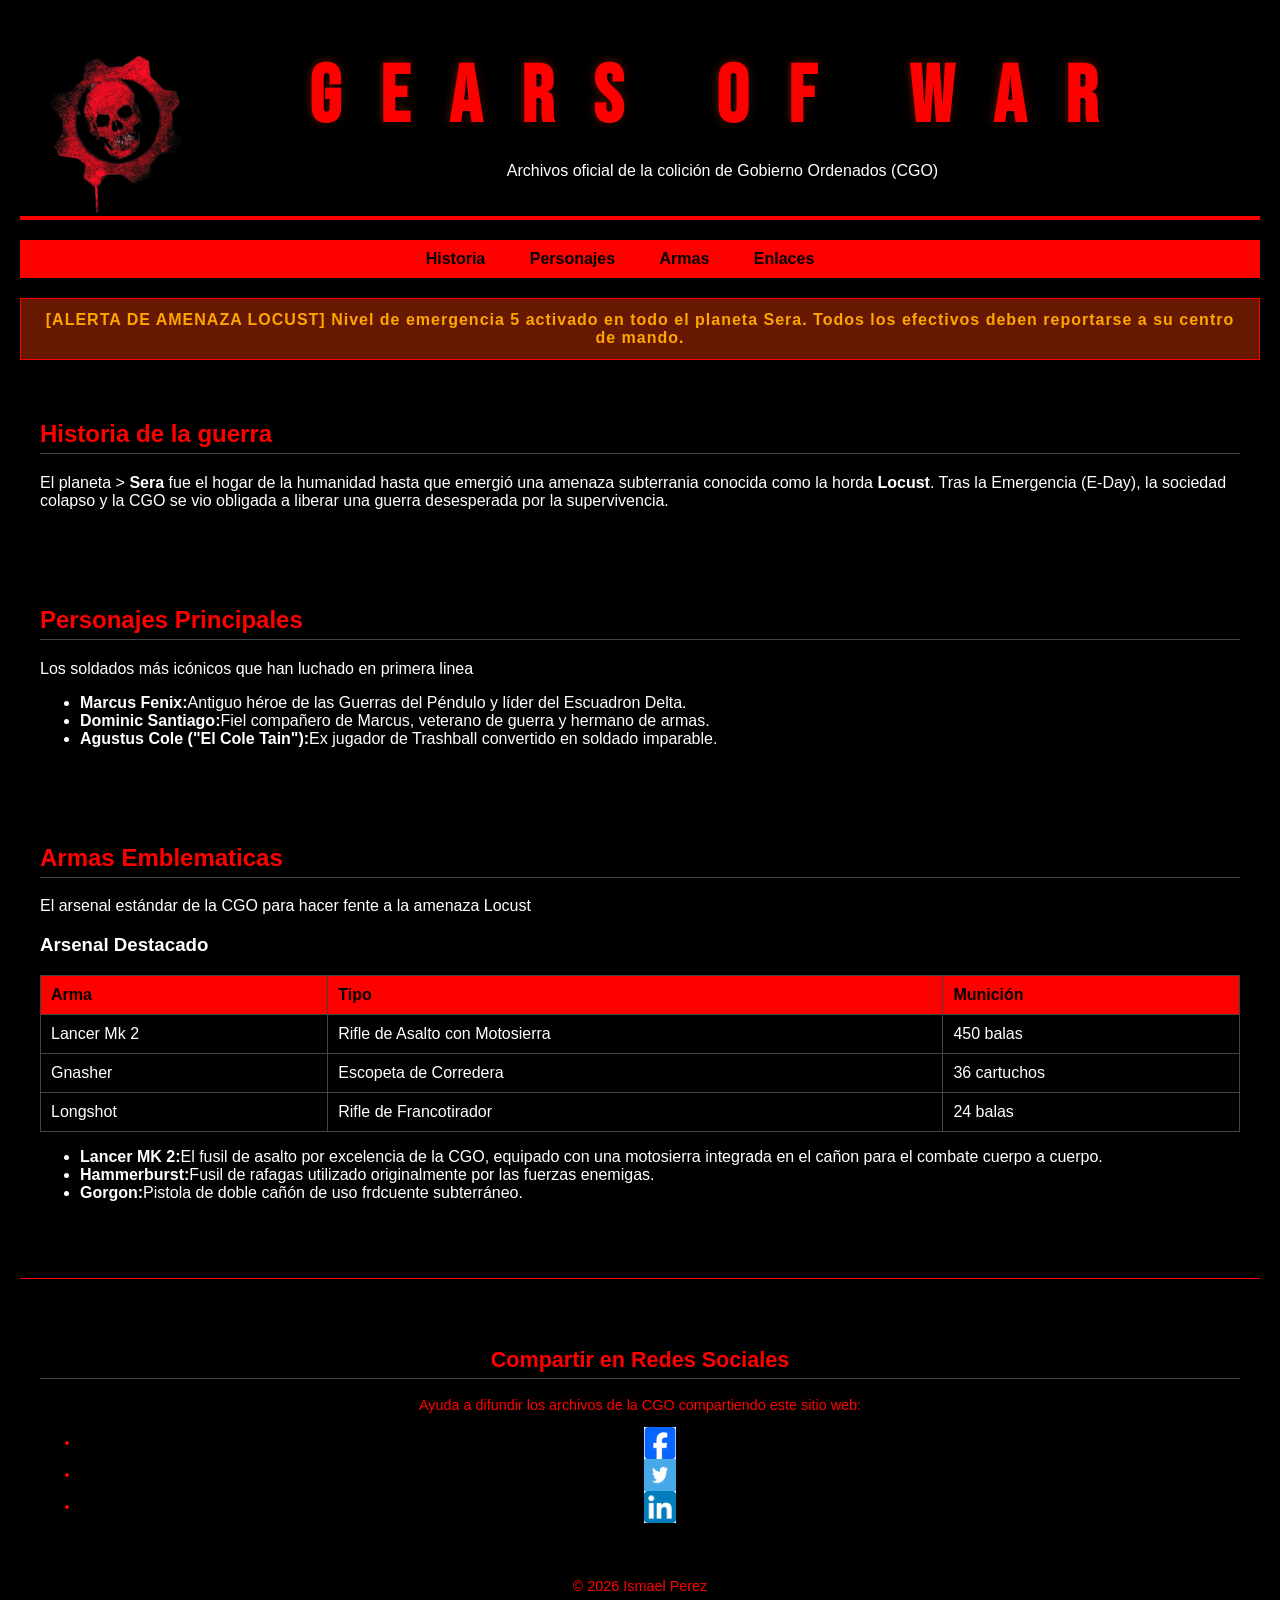
<file: index.html>
<!DOCTYPE html>
<html lang="es">
<head>
   <!--METADATOS DE BUSQUEDA-->
   <meta charset="UTF-8">
    <meta name="viewport" content="width=device-width, initial-scale=1.0">
    <meta name="description" content="videojuegos Historia Locust Gears ">
     <meta name ="robots" content="index,follow ">
      <meta name="author" content="Ismael perez ">
     
    <!--METADATOS OPEN GRAPH PARA REDES SOCIALES -->
    <meta name="twitter:card" content="summary">
<meta property="og:title" content="Gears of War - Archivos CGO">
<meta property="og:description" content="Archivos oficiales de la colición de Gobierno Ordenados (CGO) Y la Horda Locust">
<meta property="og:image" content="https://ismaelperezcotreras-prog.github.io/logo.png">
<meta property="og:url" content="https://ismaelperezcotreras-prog.github.io/">

     <link rel="canonical" href="https://ismaelperezcotreras-prog.github.io/" > <!--URL OFICIAL-->
    <link rel="stylesheet" type="text/css" href="estilos.css"><!--ENLACE A CSS-->
    <title>GEARS OF WAR</title>
    <!-- Fuente militar/ -->
<link href="https://fonts.googleapis.com/css2?family=Bebas+Neue&display=swap" rel="stylesheet">


</head>
<body>
    <!--CABEZERA-->
    <header>
        <img src="logo.png" alt="Logotipo de Gears of War" class="logo-cgo"/>
    <h1>GEARS OF WAR</h1>
    <p>Archivos oficial de la colición de Gobierno Ordenados (CGO)</p>
    
    

    </header> 
    <!--BARRA DE NAVEGACION -->
    <nav>
        <ul>
           <li><a href="historia.html">Historia</a></li>
            <li><a href="#Personajes">Personajes</a></li>
            <li><a href="#Armas">Armas</a></li>
            <li><a href="#Enlaces">Enlaces</a></li>
            <li><a></a></li>
        </ul>
    </nav>
    <div class="alerta-cgo">
    <strong>[ALERTA DE AMENAZA LOCUST]</strong> Nivel de emergencia 5 activado en todo el planeta Sera. Todos los efectivos deben reportarse a su centro de mando.
</div>

     <!--CONTENIDO DE LA PAGINA PRINCIPAL -->
     <!--SECCION HISTORIA -->
     <section id="Historia">
        <h2>Historia de la guerra</h2>
        <p> El planeta ><strong> Sera </strong>fue el hogar de la humanidad hasta que emergió una amenaza subterrania conocida como la horda<strong> Locust</strong>. Tras la Emergencia (E-Day), la sociedad colapso y la CGO se vio obligada a liberar una guerra desesperada por la supervivencia.</p>
     </section>

     <!-- SECCION DE PERSONAJES -->
      <section id="Personajes">
        <h2>Personajes Principales</h2>
        <p>Los soldados más icónicos que han luchado en primera linea </p>
        <ul>
            <li><strong>Marcus Fenix:</strong>Antiguo héroe de las Guerras del Péndulo y líder del Escuadron Delta.</li>
            <li><strong>Dominic Santiago:</strong>Fiel compañero de Marcus, veterano de guerra y hermano de armas.</li>
            <li><strong>Agustus Cole ("El Cole Tain"):</strong>Ex jugador de Trashball convertido en soldado imparable.</li>

        </ul>
      </section>
      
      <!-- SECCION DE ARMA -->
       <section id="Armas">
        <h2>Armas Emblematicas</h2>
        <p>El arsenal estándar de la CGO para hacer fente a la amenaza Locust</p>
        <h3>Arsenal Destacado</h3>
<table>
    <tr> <!--FILAS-->
        <th>Arma</th>
        <th>Tipo</th>
        <th>Munición</th>
    </tr>
    <tr>
        <td>Lancer Mk 2</td>
        <td>Rifle de Asalto con Motosierra</td> <!--DATOS DE TABLA-->
        <td>450 balas</td>
    </tr>
    <tr>
        <td>Gnasher</td>
        <td>Escopeta de Corredera</td>
        <td>36 cartuchos</td>
    </tr>
    <tr>
        <td>Longshot</td>
        <td>Rifle de Francotirador</td>
        <td>24 balas</td>
    </tr>
</table>
         <ul>
            <li><strong>Lancer MK 2:</strong>El fusil de asalto por excelencia de la CGO, equipado con una motosierra integrada en el cañon para el combate cuerpo a cuerpo.</li>
            <li><strong>Hammerburst:</strong>Fusil de rafagas utilizado originalmente por las fuerzas enemigas.</li>
            <li><strong>Gorgon:</strong>Pistola de doble cañón de uso frdcuente subterráneo.</li>

        </ul>
       </section>
     



    




























     <footer>
        <section>
    <h2>Compartir en Redes Sociales</h2>
    <p>Ayuda a difundir los archivos de la CGO compartiendo este sitio web:</p>
    
    <ul class="lista-redes">
        <!-- Botón con el logo de Facebook -->
        <li>
            <a href="https://www.facebook.com/dialog/share?display=popup&app_id=94039431626&href=https%3A%2F%2Fismaelperezcotreras-prog.github.io%2F" target="_blank" rel="noopener">
                <img src="face.png" alt="Facebook" > 
            </a>
        </li>
        <!-- Botón con el logo de Twitter / X -->
        <li>
            <a href="https://twitter.com/intent/tweet?url=https%3A%2F%2Fismaelperezcotreras-prog.github.io%2F&text=Explora%20los%20archivos%20oficiales%20de%20Gears%20of%20War%20-%20CGO" target="_blank" rel="noopener">
                <img src="descarga.png" alt="Twitter" > 
            </a>
        </li>
        <!-- Botón con el logo de LinkedIn -->
        <li>
            <a href="https://www.linkedin.com/sharing/share-offsite/?url=https%3A%2F%2Fismaelperezcotreras-prog.github.io%2F" target="_blank" rel="noopener">
                <img src="linked.png" alt="LinkedIn" > 
            </a>
        </li>
    </ul>
</section>
        
        &copy; 2026 Ismael Perez
    
    </footer>
</body>
</html>
</file>
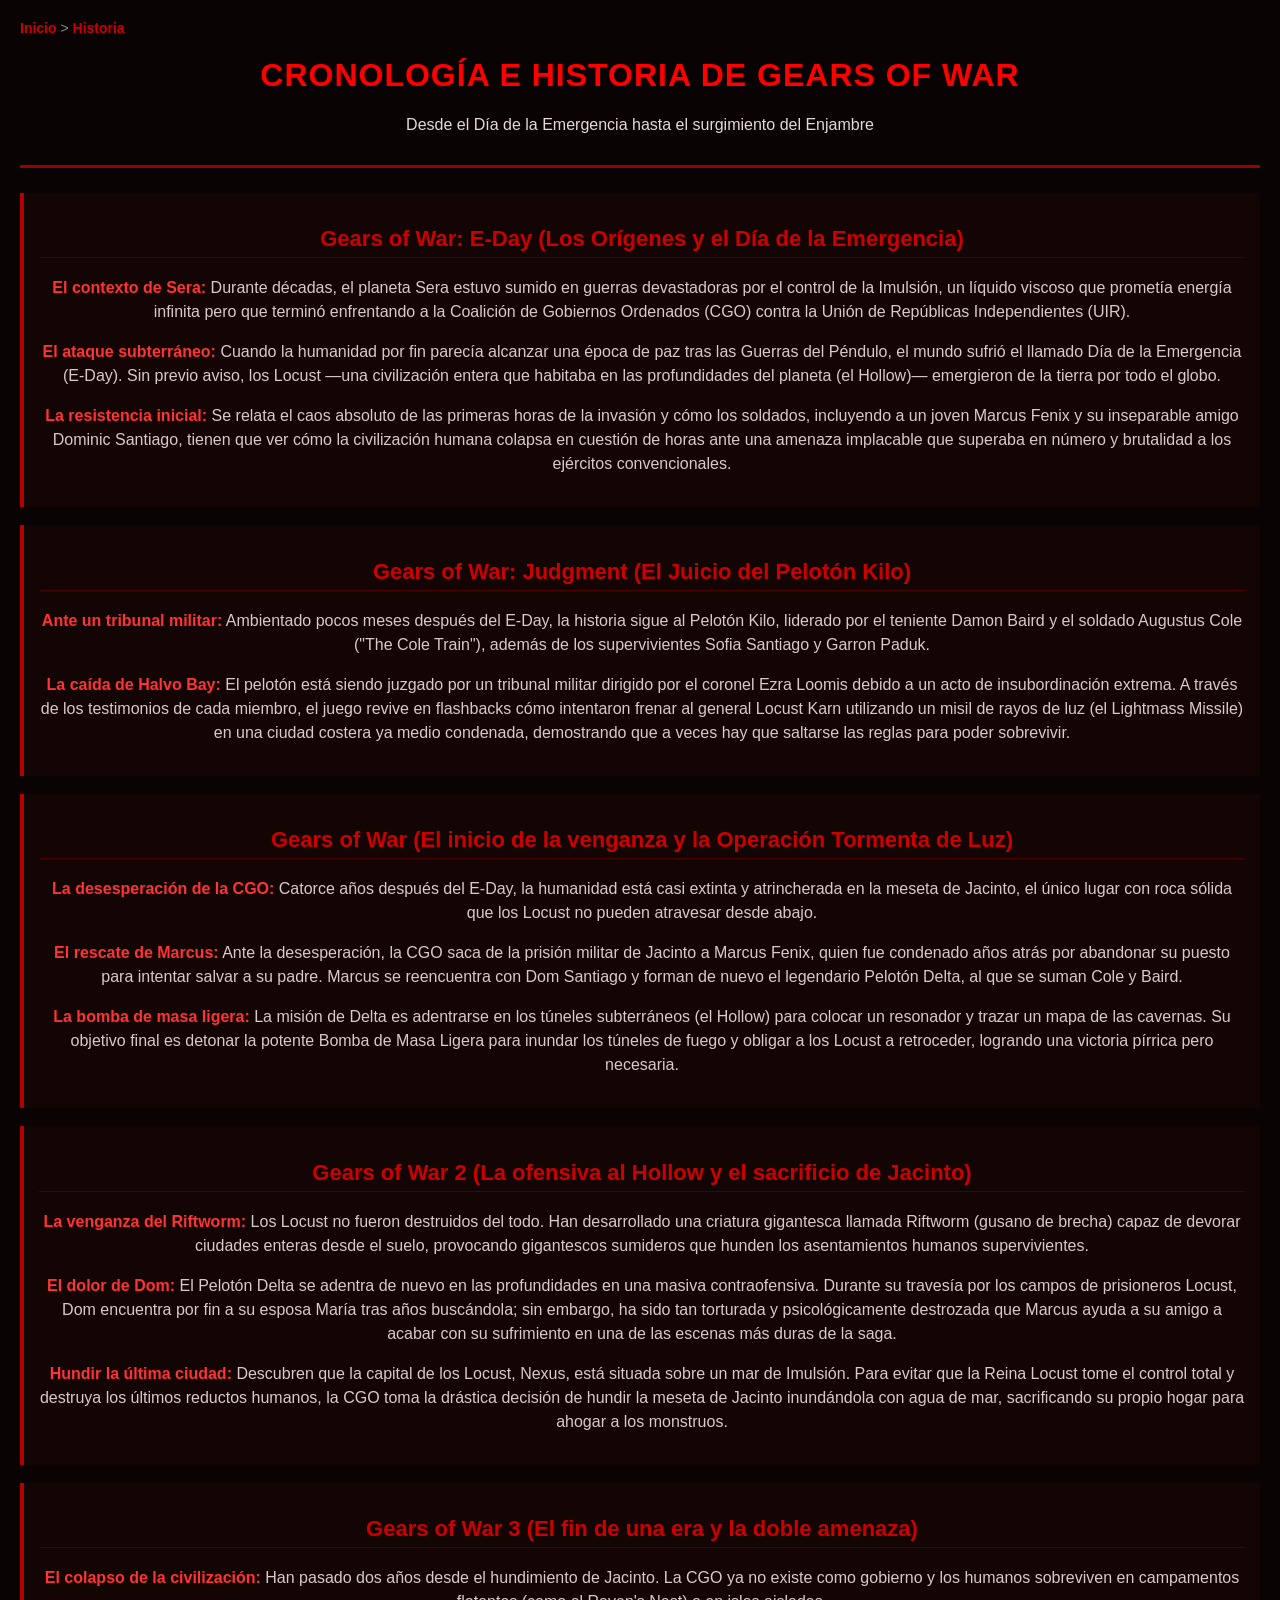
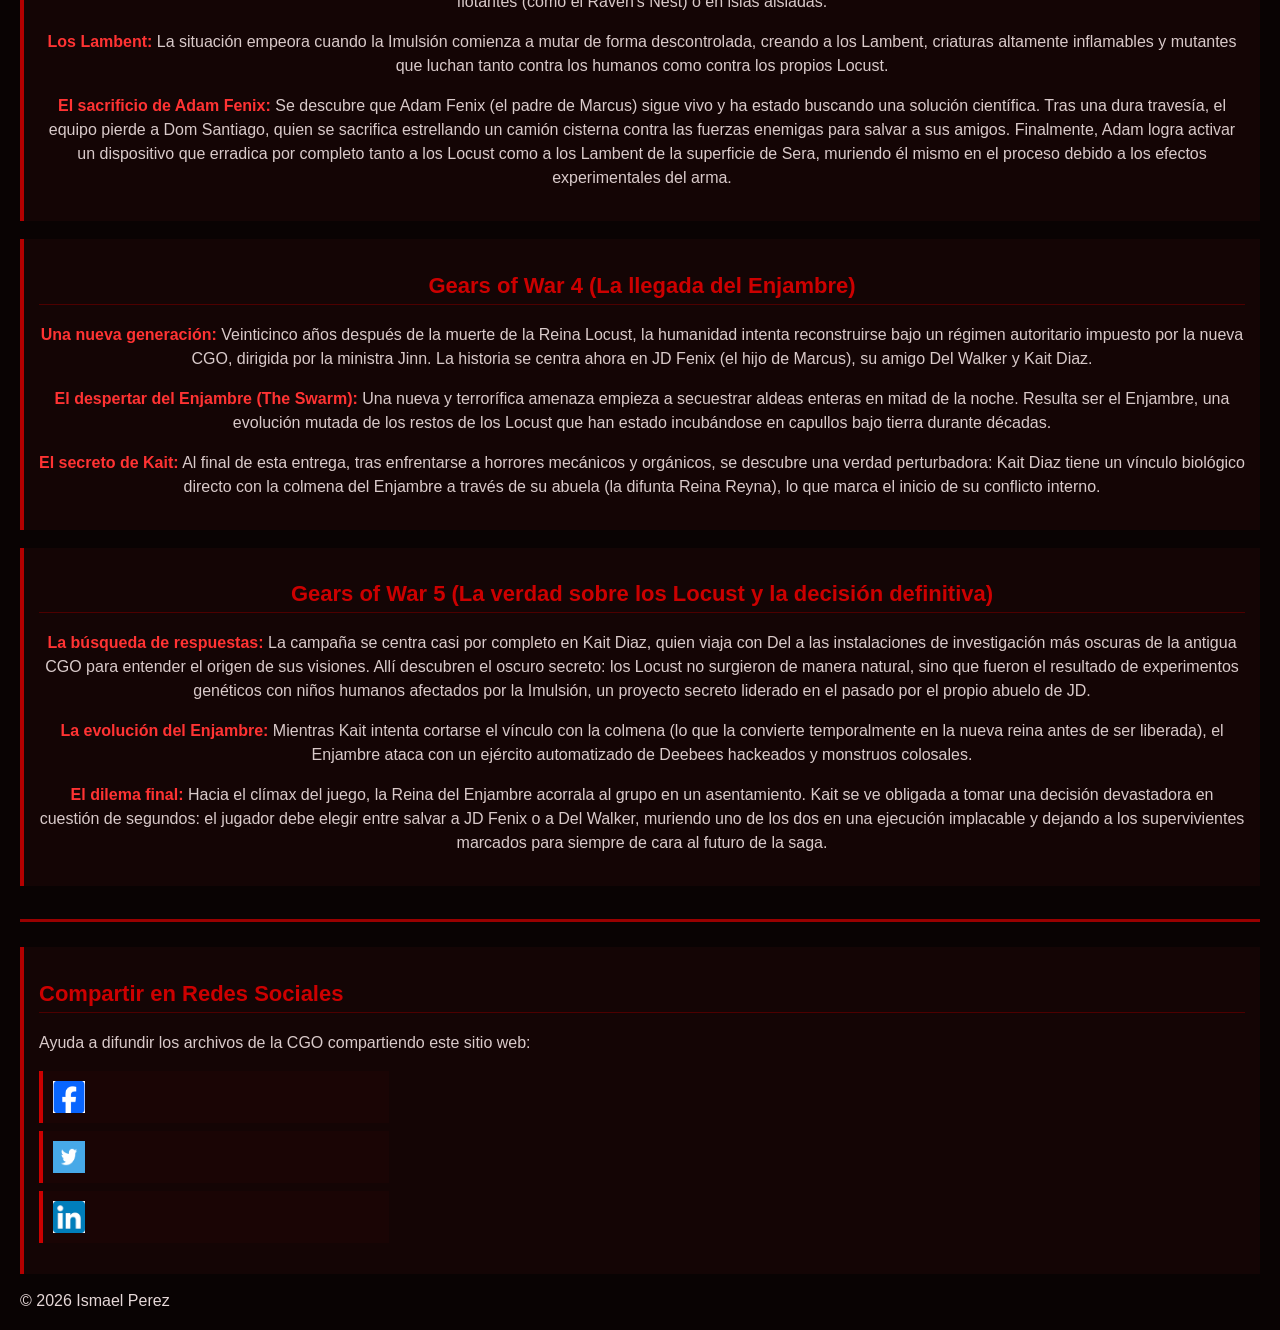
<file: historia.html>
<!DOCTYPE html>
<html lang="es">
<head>
    <meta charset="UTF-8">
    <meta name="viewport" content="width=device-width, initial-scale=1.0">
    <title>Historia de la Saga - Gears of War</title>
    
    <link rel="stylesheet" href="estilos1.css">
</head>
<body>
    <nav class="migas">
  <a href="index.html">Inicio</a> >
  <a >Historia</a> 

</nav>

    <header>
    <header>
        <h1>Cronología e Historia de Gears of War</h1>
        <p>Desde el Día de la Emergencia hasta el surgimiento del Enjambre</p>
    </header>

    <main>
        <section>
            <h2>Gears of War: E-Day (Los Orígenes y el Día de la Emergencia)</h2>
            <p><strong>El contexto de Sera:</strong> Durante décadas, el planeta Sera estuvo sumido en guerras devastadoras por el control de la Imulsión, un líquido viscoso que prometía energía infinita pero que terminó enfrentando a la Coalición de Gobiernos Ordenados (CGO) contra la Unión de Repúblicas Independientes (UIR).</p>
            <p><strong>El ataque subterráneo:</strong> Cuando la humanidad por fin parecía alcanzar una época de paz tras las Guerras del Péndulo, el mundo sufrió el llamado Día de la Emergencia (E-Day). Sin previo aviso, los Locust —una civilización entera que habitaba en las profundidades del planeta (el Hollow)— emergieron de la tierra por todo el globo.</p>
            <p><strong>La resistencia inicial:</strong> Se relata el caos absoluto de las primeras horas de la invasión y cómo los soldados, incluyendo a un joven Marcus Fenix y su inseparable amigo Dominic Santiago, tienen que ver cómo la civilización humana colapsa en cuestión de horas ante una amenaza implacable que superaba en número y brutalidad a los ejércitos convencionales.</p>
        </section>

        <section>
            <h2> Gears of War: Judgment (El Juicio del Pelotón Kilo)</h2>
            <p><strong>Ante un tribunal militar:</strong> Ambientado pocos meses después del E-Day, la historia sigue al Pelotón Kilo, liderado por el teniente Damon Baird y el soldado Augustus Cole ("The Cole Train"), además de los supervivientes Sofia Santiago y Garron Paduk.</p>
            <p><strong>La caída de Halvo Bay:</strong> El pelotón está siendo juzgado por un tribunal militar dirigido por el coronel Ezra Loomis debido a un acto de insubordinación extrema. A través de los testimonios de cada miembro, el juego revive en flashbacks cómo intentaron frenar al general Locust Karn utilizando un misil de rayos de luz (el Lightmass Missile) en una ciudad costera ya medio condenada, demostrando que a veces hay que saltarse las reglas para poder sobrevivir.</p>
        </section>

        <section>
            <h2> Gears of War (El inicio de la venganza y la Operación Tormenta de Luz)</h2>
            <p><strong>La desesperación de la CGO:</strong> Catorce años después del E-Day, la humanidad está casi extinta y atrincherada en la meseta de Jacinto, el único lugar con roca sólida que los Locust no pueden atravesar desde abajo.</p>
            <p><strong>El rescate de Marcus:</strong> Ante la desesperación, la CGO saca de la prisión militar de Jacinto a Marcus Fenix, quien fue condenado años atrás por abandonar su puesto para intentar salvar a su padre. Marcus se reencuentra con Dom Santiago y forman de nuevo el legendario Pelotón Delta, al que se suman Cole y Baird.</p>
            <p><strong>La bomba de masa ligera:</strong> La misión de Delta es adentrarse en los túneles subterráneos (el Hollow) para colocar un resonador y trazar un mapa de las cavernas. Su objetivo final es detonar la potente Bomba de Masa Ligera para inundar los túneles de fuego y obligar a los Locust a retroceder, logrando una victoria pírrica pero necesaria.</p>
        </section>

        <section>
            <h2> Gears of War 2 (La ofensiva al Hollow y el sacrificio de Jacinto)</h2>
            <p><strong>La venganza del Riftworm:</strong> Los Locust no fueron destruidos del todo. Han desarrollado una criatura gigantesca llamada Riftworm (gusano de brecha) capaz de devorar ciudades enteras desde el suelo, provocando gigantescos sumideros que hunden los asentamientos humanos supervivientes.</p>
            <p><strong>El dolor de Dom:</strong> El Pelotón Delta se adentra de nuevo en las profundidades en una masiva contraofensiva. Durante su travesía por los campos de prisioneros Locust, Dom encuentra por fin a su esposa María tras años buscándola; sin embargo, ha sido tan torturada y psicológicamente destrozada que Marcus ayuda a su amigo a acabar con su sufrimiento en una de las escenas más duras de la saga.</p>
            <p><strong>Hundir la última ciudad:</strong> Descubren que la capital de los Locust, Nexus, está situada sobre un mar de Imulsión. Para evitar que la Reina Locust tome el control total y destruya los últimos reductos humanos, la CGO toma la drástica decisión de hundir la meseta de Jacinto inundándola con agua de mar, sacrificando su propio hogar para ahogar a los monstruos.</p>
        </section>

        <section>
            <h2>Gears of War 3 (El fin de una era y la doble amenaza)</h2>
            <p><strong>El colapso de la civilización:</strong> Han pasado dos años desde el hundimiento de Jacinto. La CGO ya no existe como gobierno y los humanos sobreviven en campamentos flotantes (como el Raven's Nest) o en islas aisladas.</p>
            <p><strong>Los Lambent:</strong> La situación empeora cuando la Imulsión comienza a mutar de forma descontrolada, creando a los Lambent, criaturas altamente inflamables y mutantes que luchan tanto contra los humanos como contra los propios Locust.</p>
            <p><strong>El sacrificio de Adam Fenix:</strong> Se descubre que Adam Fenix (el padre de Marcus) sigue vivo y ha estado buscando una solución científica. Tras una dura travesía, el equipo pierde a Dom Santiago, quien se sacrifica estrellando un camión cisterna contra las fuerzas enemigas para salvar a sus amigos. Finalmente, Adam logra activar un dispositivo que erradica por completo tanto a los Locust como a los Lambent de la superficie de Sera, muriendo él mismo en el proceso debido a los efectos experimentales del arma.</p>
        </section>

        <section>
            <h2>Gears of War 4 (La llegada del Enjambre)</h2>
            <p><strong>Una nueva generación:</strong> Veinticinco años después de la muerte de la Reina Locust, la humanidad intenta reconstruirse bajo un régimen autoritario impuesto por la nueva CGO, dirigida por la ministra Jinn. La historia se centra ahora en JD Fenix (el hijo de Marcus), su amigo Del Walker y Kait Diaz.</p>
            <p><strong>El despertar del Enjambre (The Swarm):</strong> Una nueva y terrorífica amenaza empieza a secuestrar aldeas enteras en mitad de la noche. Resulta ser el Enjambre, una evolución mutada de los restos de los Locust que han estado incubándose en capullos bajo tierra durante décadas.</p>
            <p><strong>El secreto de Kait:</strong> Al final de esta entrega, tras enfrentarse a horrores mecánicos y orgánicos, se descubre una verdad perturbadora: Kait Diaz tiene un vínculo biológico directo con la colmena del Enjambre a través de su abuela (la difunta Reina Reyna), lo que marca el inicio de su conflicto interno.</p>
        </section>

        <section>
            <h2> Gears of War 5 (La verdad sobre los Locust y la decisión definitiva)</h2>
            <p><strong>La búsqueda de respuestas:</strong> La campaña se centra casi por completo en Kait Diaz, quien viaja con Del a las instalaciones de investigación más oscuras de la antigua CGO para entender el origen de sus visiones. Allí descubren el oscuro secreto: los Locust no surgieron de manera natural, sino que fueron el resultado de experimentos genéticos con niños humanos afectados por la Imulsión, un proyecto secreto liderado en el pasado por el propio abuelo de JD.</p>
            <p><strong>La evolución del Enjambre:</strong> Mientras Kait intenta cortarse el vínculo con la colmena (lo que la convierte temporalmente en la nueva reina antes de ser liberada), el Enjambre ataca con un ejército automatizado de Deebees hackeados y monstruos colosales.</p>
            <p><strong>El dilema final:</strong> Hacia el clímax del juego, la Reina del Enjambre acorrala al grupo en un asentamiento. Kait se ve obligada a tomar una decisión devastadora en cuestión de segundos: el jugador debe elegir entre salvar a JD Fenix o a Del Walker, muriendo uno de los dos en una ejecución implacable y dejando a los supervivientes marcados para siempre de cara al futuro de la saga.</p>
        </section>
    </main>

</body>
</html>



    </header>
<main>


    
   
 <ul>
</ul>

<footer>
        <section>
    <h2>Compartir en Redes Sociales</h2>
    <p>Ayuda a difundir los archivos de la CGO compartiendo este sitio web:</p>
    
    <ul class="lista-redes">
        <!-- Botón con el logo de Facebook -->
        <li>
            <a href="https://www.facebook.com/dialog/share?display=popup&app_id=94039431626&href=https%3A%2F%2Fismaelperezcotreras-prog.github.io%2F" target="_blank" rel="noopener">
                <img src="face.png" alt="Facebook" > 
            </a>
        </li>
        <!-- Botón con el logo de Twitter / X -->
        <li>
            <a href="https://twitter.com/intent/tweet?url=https%3A%2F%2Fismaelperezcotreras-prog.github.io%2F&text=Explora%20los%20archivos%20oficiales%20de%20Gears%20of%20War%20-%20CGO" target="_blank" rel="noopener">
                <img src="descarga.png" alt="Twitter" > 
            </a>
        </li>
        <!-- Botón con el logo de LinkedIn -->
        <li>
            <a href="https://www.linkedin.com/sharing/share-offsite/?url=https%3A%2F%2Fismaelperezcotreras-prog.github.io%2F" target="_blank" rel="noopener">
                <img src="linked.png" alt="LinkedIn" > 
            </a>
        </li>
    </ul>
</section>
        
        &copy; 2026 Ismael Perez
    
    </footer>
    </body>
</html>
</file>
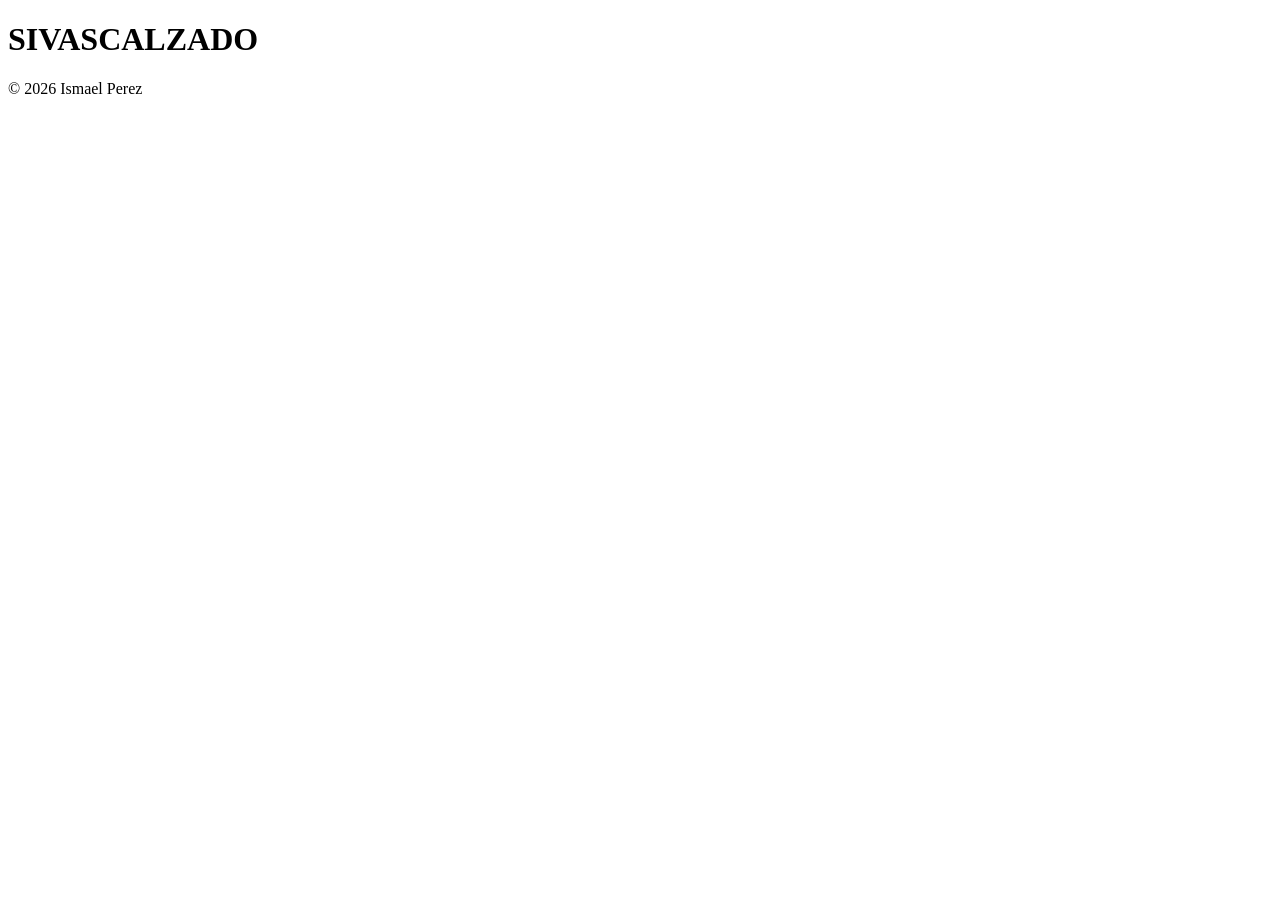
<file: Untitled-1.html>
<!DOCTYPE html>
<html lang="es">
<head>
   
   <meta charset="UTF-8">
    <meta name="viewport" content="width=device-width, initial-scale=1.0">
    <meta name="description" content="zapatillas de marca ropa zapatillas baratas ">
     <meta name ="robots" content="index,follow ">
      <meta name="author" content="Ismael perez ">
     <meta name="" content="Ismael perez ">
     <link rel="canonical" href="https://ismaelperezcotreras-prog.github.io/" >
    <title>SIVASCALZADO</title>

    
</head>
<body><h1>SIVASCALZADO</h1>





























     <footer>&copy; 2026 Ismael Perez</footer>
</body>
</html>
</file>
<file: estilos.css>
body {
    font-family: Arial, sans-serif;
    background-color: black; /* Fondo negro */
    color: white;            /* Texto gris claro */
    margin: 0;
    padding: 20px;
    header h1 {
    font-family: 'Bebas Neue', 'Arial Black', sans-serif; /* Tipografía tipo Gears */
    font-size: 5em;                                     /* Tamaño mucho más grande */
    letter-spacing: 40px;                                  /* Separación entre letras */
    color: red;                                       /* Rojo característico */
    text-transform: uppercase;                            /* Todo en mayúsculas */
    margin: 10px 0 5px 0;
    
    /* Sombra de texto y efecto metálico/oscuro */
    text-shadow: 3px 3px 5px #000000, 0 0 10px rgba(204, 51, 0, 0.5);
}


}

header {
    text-align: center;
    background-color:black;
    padding: 20px;
    border-bottom: 4px solid red; /* Toque rojo  */
}


h1 {
    color: red;
    margin: 0;
}

/* Navegación en línea basada */
nav ul {
    list-style-type: none;
    padding: 0;
    text-align: center;
    background-color: red;
    margin: 20px 0;
    padding: 10px;
}

nav ul li {
    display: inline; /* Pone los elementos en horizontal */
    margin: 0 20px;
}

nav ul li a {
    color: black;
    text-decoration: none;
    font-weight: bold;
}

/* Pseudoclase para cuando pasa por encima con el raton */
nav ul li a:hover {
    color: white;
    text-decoration: underline;
}

/* Secciones de contenido */
section {
    background-color: black;
    margin: 20px 0;
    padding: 20px;
    
    border-radius: 4px;
}

h2 {
    color: red;
    border-bottom: 1px solid #444;
    padding-bottom: 5px;
}

/* Pie de página */
footer {
    text-align: center;
    margin-top: 40px;
    font-size: 0.9em;
    color: red;
    border-top: 1px solid red;
    padding-top: 10px;
}
.logo-cgo {
    width: 80px;
    height: auto;
    float: left;
    margin-right: 15px;
}
.logo-cgo {
    width: 150px;
    height: auto;
    float: left;
    margin-right: 15px;

}
table {
    width: 100%;
    border-collapse: collapse;
    margin-top: 15px;
}

th, td {
    border: 1px solid #444444;
    padding: 10px;
    text-align: left;
}

th {
    background-color: red;
    color: black;
}
/* tablas en cebra */
tr:nth-child(even) {/* par */
    background-color: black;
}

.alerta-cgo {
    background-color: rgba(204, 51, 0, 0.5);
    color: orange;
    border: 1px solid red;
    padding: 12px;
    margin: 15px 0;
    text-align: center;
    font-weight: bold;
    letter-spacing: 1px;
}
/* Controla el tamaño de los iconos de redes sociales desde el CSS */
.lista-redes img {
    width: 32px;
    height: 32px;
    vertical-align: middle; /* Esto alinea el icono perfectamente con el texto al lado */
}
</file>
<file: estilos1.css>
body {
    font-family: Arial, sans-serif;
    background-color: #090303; /* Fondo negro con un toque rojizo muy oscuro */
    color: #e6d8d8; /* Texto blanco ligeramente cálido */
    margin: 20px;
}

/* Migas de pan */
.migas {
    margin-bottom: 20px;
    font-size: 14px;
    color: #888888;
}

.migas a {
    color: #cc0000;
    text-decoration: none;
    font-weight: bold;
}

.migas a:hover {
    color: #ff1a1a;
    text-decoration: underline;
}

/* Cabecera */
header {
    text-align: center;
    border-bottom: 3px solid #990000;
    padding-bottom: 15px;
    margin-bottom: 25px;
}

h1 {
    color: #ff0000;
    font-size: 32px; /* Tamaño fijo para todos los navegadores */
    text-transform: uppercase;
    letter-spacing: 1px;
}

h2 {
    color: #cc0000;
    font-size: 22px; /* Tamaño fijo para los subtítulos */
    border-bottom: 1px solid #4d0000;
    padding-bottom: 5px;
}

/* Bloques de cada juego (sin fondo gris claro, todo oscuro y sangriento) */
section {
    background-color: #140505; /* Fondo rojo sangre muy oscuro */
    padding: 15px;
    margin-bottom: 18px;
    border-left: 4px solid #b30000; /* Línea roja lateral */
}

section p {
    line-height: 1.5;
    color: #d9caca;
}

/* Palabras en negrita dentro del texto en rojo */
strong {
    color: #ff3333;
}

/* Enlaces y listas (por si los usas en otras páginas) */
main ul {
    list-style: none;
    padding: 0;
    width: 350px;
}

main li {
    margin-bottom: 8px;
}

main a {
    display: block;
    background-color: #1a0505;
    color: white;
    text-decoration: none;
    padding: 10px;
    border-left: 4px solid #cc0000;
}

main a:hover {
    background-color: #4d0000;
}
.lista-redes img {
    width: 32px;
    height: 32px;
    vertical-align: middle; 
}
</file>
